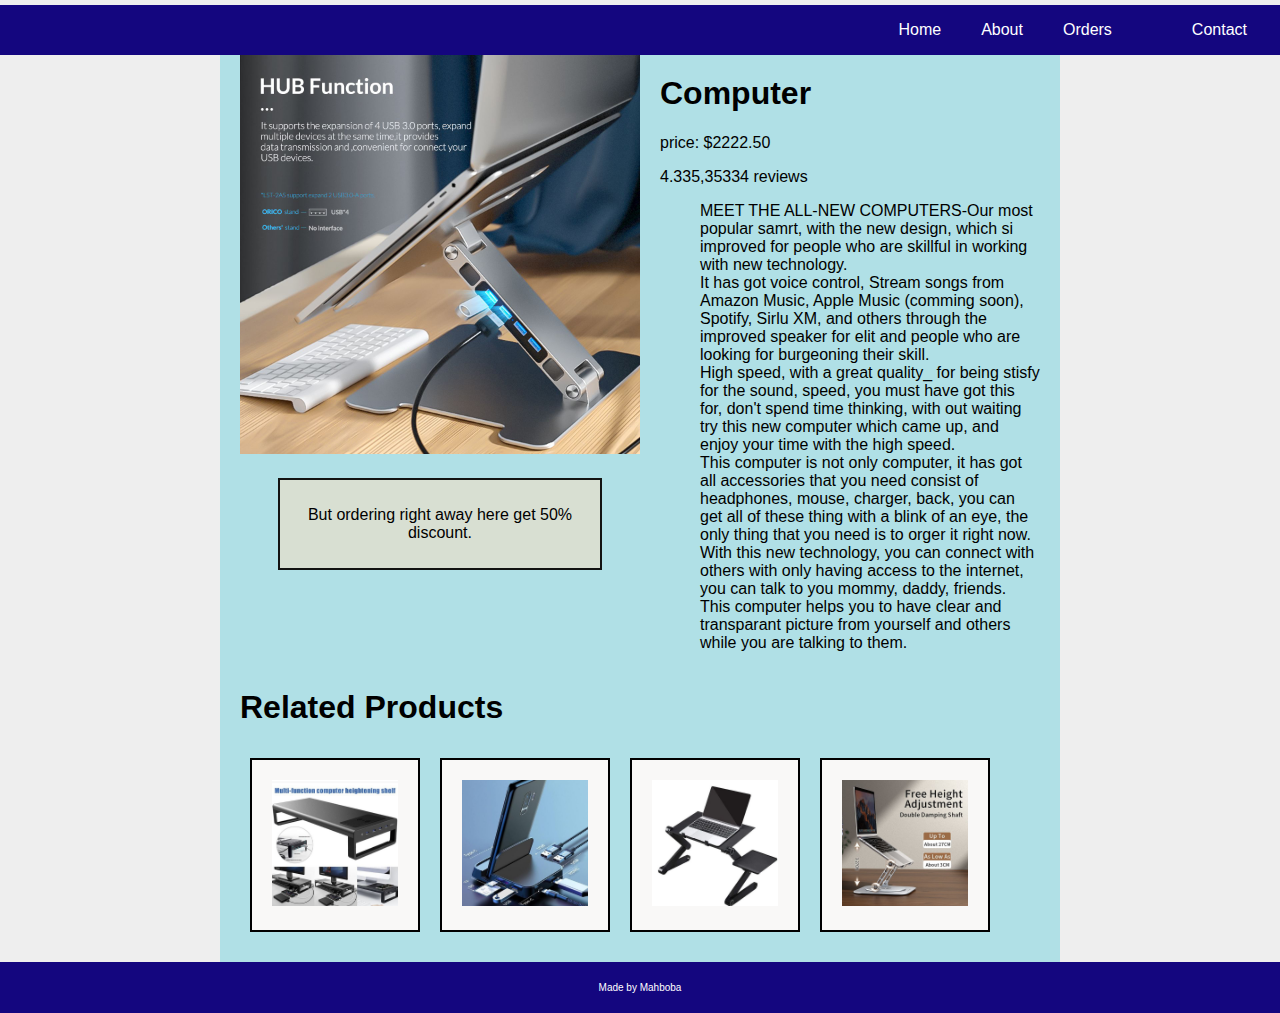
<file: index.html>
<!DOCTYPE html>
<html lang="en">

<head>
    <meta charset="UTF-8">
    <meta name="viewport" content="width=device-width, initial-scale=1.0">
    <title>Document</title>
    <link rel="stylesheet" href="styles.css">
</head>

<body>
    <nav>
        <ul class="ul">
            <li><a href="#">Home</a></li>
            <li><a href="about.html">About</a></li>
            <li><a href="#">Orders</a></li>

            <li><a href="#"></a></li>
            <li><a href="#">Contact</a></li>
        </ul>
    </nav>
    <div class="product-container">
        <div class="row">
            <div class="product-image">
                <img src="computer.jpg" alt="">
                <div class="promo">
                    <p>But ordering right away here get 50% discount.</p>
                </div>
            </div>
            <div class="product-detail">
                <h1>Computer</h1>
                <p>price: $2222.50</p>
                <p>4.335,35334 reviews</p>
                <ul>
                    <li>MEET THE ALL-NEW COMPUTERS-Our most popular samrt, with the new design, which si improved for
                        people who are skillful in working with new technology.</li>
                    <li>It has got voice control, Stream songs from Amazon Music, Apple Music (comming soon), Spotify,
                        Sirlu XM, and others through the improved speaker for elit and people who are looking for
                        burgeoning their skill.</li>
                    <li>High speed, with a great quality_ for being stisfy for the sound, speed, you must have got this
                        for, don't spend time thinking, with out waiting try this new computer which came up, and enjoy
                        your time with the high speed.</li>
                    <li>This computer is not only computer, it has got all accessories that you need consist of
                        headphones, mouse, charger, back, you can get all of these thing with a blink of an eye, the
                        only thing that you need is to orger it right now.</li>
                    <li>With this new technology, you can connect with others with only having access to the internet,
                        you can talk to you mommy, daddy, friends. This computer helps you to have clear and transparant
                        picture from yourself and others while you are talking to them.</li>
                </ul>
            </div>
        </div>
        <h1>Related Products</h1>
        <div class="row">
            <div class="related-product">
                <img src="image.jpg" alt="">
                <div class="related-product-name">
                    <h4>Computer</h4>
                </div>
            </div>
            <div class="related-product">
                <img src="related image.jpg" alt="">
                <div class="related-product-name">
                    <h4>Accessories</h4>
                </div>
            </div>
            <div class="related-product">
                <img src="related.jpg" alt="">
                <div class="related-product-name">
                    <h4>Great thing</h4>
                </div>
            </div>
            <div class="related-product">
                <img src="rotating laptop.jpg" alt="">
                <div class="related-product-name">
                    <h4>Attractive thing</h4>
                </div>
            </div>
        </div>
    </div>

    <footer>
        <p>Made by Mahboba</p>
    </footer>
    </div>
</body>

</html>
</file>
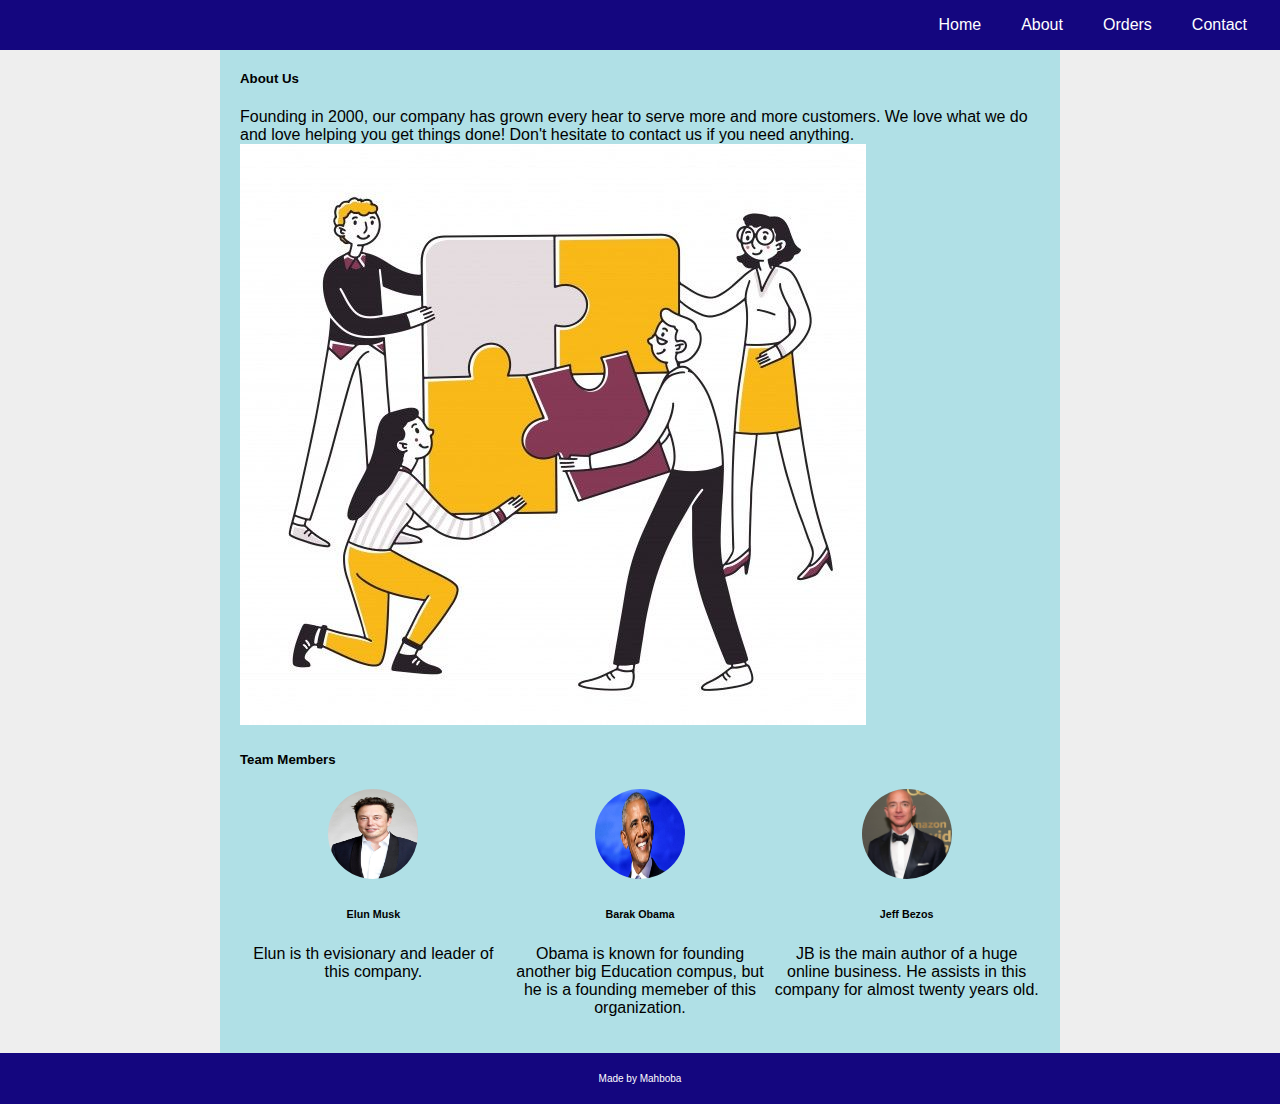
<file: about.html>
<!DOCTYPE html>
<html lang="en">

<head>
    <meta charset="UTF-8">
    <meta name="viewport" content="width=device-width, initial-scale=1.0">
    <title>About</title>
    <link rel="stylesheet" href="styles.css">
</head>

<body>
    <nav>
        <ul class="ul">
            <li><a href="index.html">Home</a></li>
            <li>About</li>
            <li>Orders</li>
            <li>Contact</li>
        </ul>
    </nav>
    <div class="container">
        <h5>About Us</h5>
        Founding in 2000, our company has grown every hear to serve more and more customers. We love what we do and love
        helping you get things done! Don't hesitate to contact us if you need anything.
        <img src="image.png" alt="">
        <h5>Team Members</h5>
        <div class="row">
            <div class="column">
                <img class="image" src="image copy 2.png" alt="">
                <h6>Elun Musk</h6>
                <p> Elun is th evisionary and leader of this company.</p>
            </div>
            <div class="column">
                <img class="image" src="image copy 3.png" alt="">
                <h6>Barak Obama</h6>
                <p>Obama is known for founding another big Education compus, but he is a founding memeber of this
                    organization.</p>
            </div>
            <div class="column">
                <img class="image" src="image copy.png" alt="">
                <h6>Jeff Bezos</h6>
                <p>JB is the main author of a huge online business. He assists in this company for almost twenty years
                    old.
                </p>
            </div>
        </div>
    </div>
    <footer>
        <p>Made by Mahboba</p>
    </footer>
</body>

</html>
</file>
<file: styles.css>
html,
body {
    margin: 0;
    padding: 0;
}

body {
    background-color: whitesmoke;
    font-family: 'Lato', sans-serif;
    background-color: #eee;
}

ul {
    list-style: none;



}

a {
    color: white;
}

.ul {
    display: flex;
    margin: 13px;

}

.ul>li {
    margin: 20px;

}

li:hover {
    background-color: white;
    color: black;

}

a:hover {
    background-color: white;
    color: black;
}



nav {
    display: flex;
    background-color: rgb(20, 6, 127);
    color: white;
    margin-bottom: 30px;
    justify-content: flex-end;
    width: 100%;
    position: fixed;
    height: 50px;
    align-items: center;

}

nav a {
    text-decoration: none;


    padding-top: 15px;
    padding-bottom: 15px;
    width: 100px;
    text-align: center;
}

.product-container {
    background-color: powderblue;
    margin-left: auto;
    margin-right: auto;
    width: 800px;
    padding: 20px;
    margin-top: 5px;
    padding-top: 49px;
}

.row {
    display: flex;
}

.product-image {
    width: 400px;
}

.product-image img {
    width: 100%;
}

.product-image .promo {
    border: 2px solid rgb(18, 19, 18);
    background-color: #d8dfd2;
    padding: 10px;
    margin-top: 20px;
    text-align: center;
    width: 300px;
    margin-left: auto;
    margin-right: auto;
}

.product-detail {
    width: 380px;
    padding-left: 20px;
}

.related-product {
    width: 126px;
    padding: 20px;
    margin: 10px;
    border: 2px solid black;
    background-color: rgb(249, 248, 247);
    position: relative;
}

.related-product img {
    width: 126px;
    height: 126px;
    object-fit: cover;
}

.related-product .related-product-name {
    position: absolute;
    bottom: 0;
    left: 0;
    width: 100%;
    padding-top: 10px;
    padding-bottom: 10px;
    background-color: rgba(20, 6, 127);
    visibility: hidden;
    color: white;
    text-align: center;
}

.related-product .related-product-name h3 {
    margin: 0;
    color: white;
    text-align: center;
}

.related-product:hover .related-product-name {
    visibility: visible;
}

footer {
    background-color: rgb(20, 6, 127);
    color: white;
    padding: 10px 0;
    text-align: center;
    font-size: 10px;
}

.container {
    background-color: powderblue;
    margin-left: auto;
    margin-right: auto;
    width: 800px;
    padding: 20px;

    padding-top: 49px;
}

.row {
    display: flex;
}

.column {
    flex: 1;
    text-align: center;
}

.image {
    border-radius: 50%;
    width: 90px;
    height: 90px;
    margin: auto;
}
</file>
